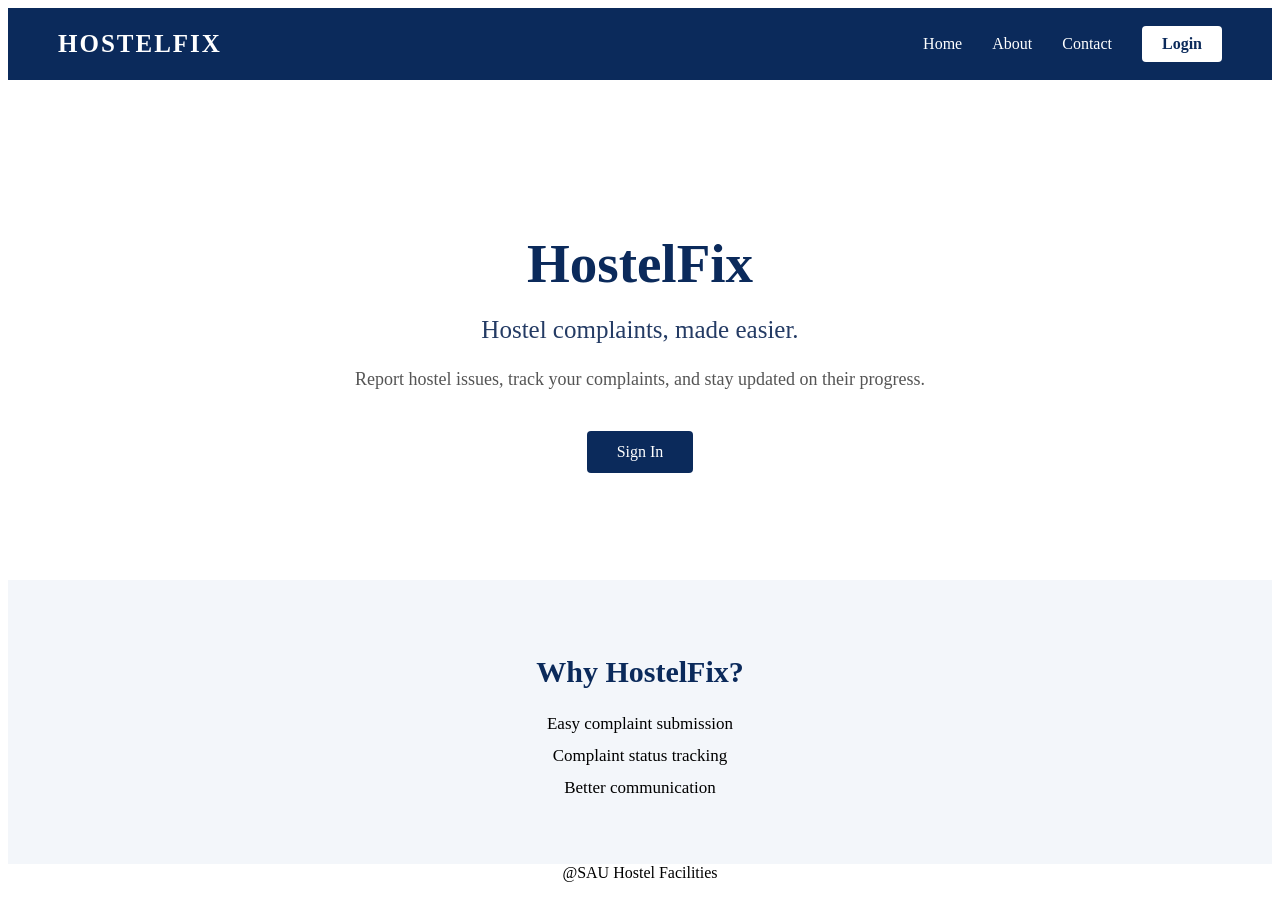
<file: index.html>
<!DOCTYPE html> 
<html> 
<head> 
	<title>HostelFix</title> 
	<link rel="stylesheet" href="style.css"> 
</head>

<body>

<header>
<nav>
	<div class="logo"> HOSTELFIX </div>

	<div class="nav-links">
		<a href="index.html">Home</a>
		<a href="about.html">About</a>
		<a href="contact.html">Contact</a>
		<a href="login.html" class="login-button">Login</a>
	</div>
</nav>
</header>

<main>

<section class="hero">
	<div class="hero-text">
		<h1>HostelFix</h1>
		<h2>Hostel complaints, made easier.</h2>
		<p> Report hostel issues, track your complaints, and stay updated on their progress.</p>

		<a href="signin.html" class="hero-login">Sign In</a>
	</div>
</section>

</main>

<section class="why-hostelfix">

    <h2>Why HostelFix?</h2>

    <ul>
        <li>Easy complaint submission</li>
        <li>Complaint status tracking</li>
        <li>Better communication</li>
    </ul>

</section>

<footer>
	@SAU Hostel Facilities
</footer>
</body>
</html>
</file>
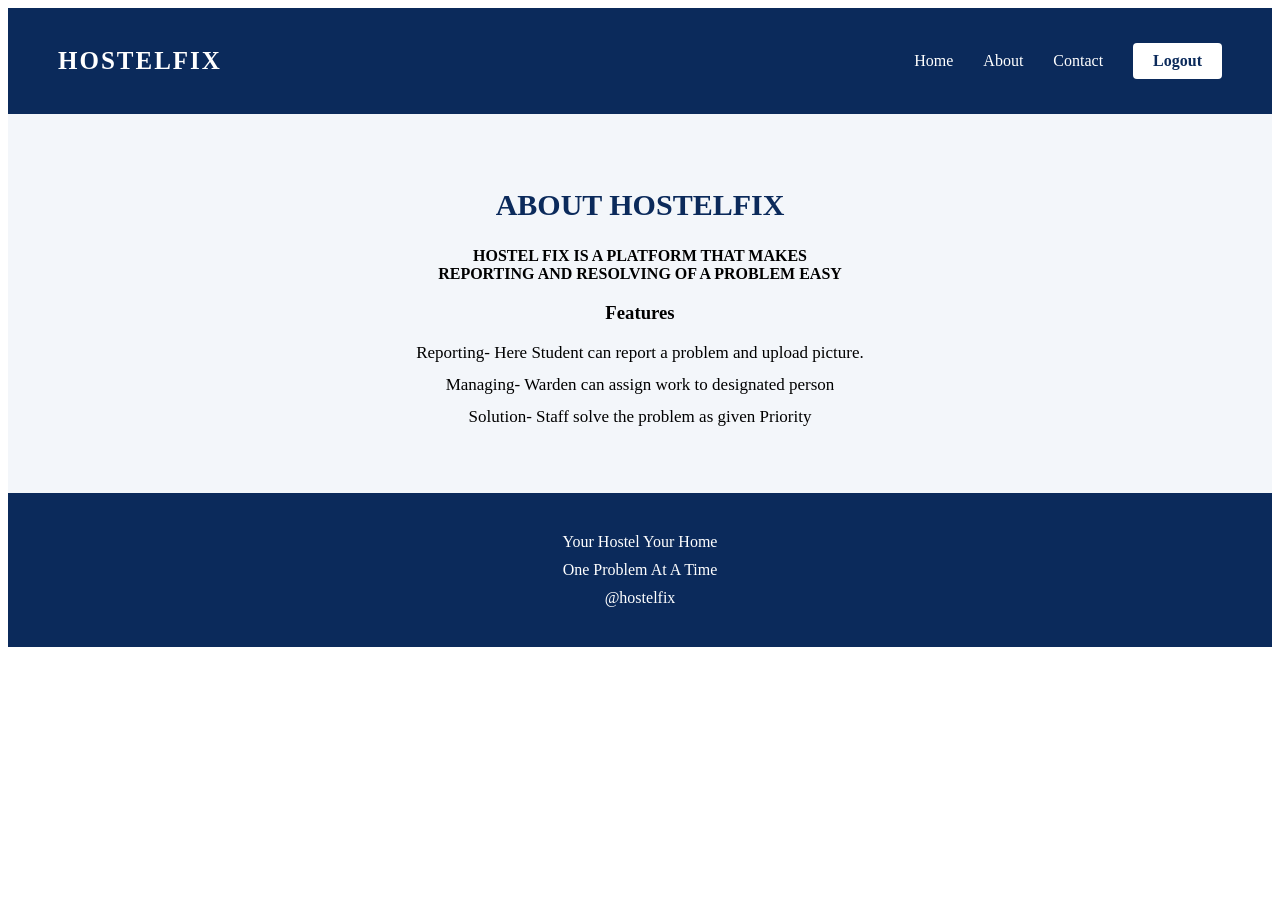
<file: about.html>
<!DOCTYPE html>
<html lang="en">
    <head>
        <title>HOSTELFIX</title>
        <meta name="viewport" content="width=device-width, initial-scale=1.0">
        <link rel="stylesheet" href="fghj.css">
    </head>
    <body>
        <header>
        <nav>
          <h1 class="logo">HOSTELFIX</h1>
          
        <div class="nav-links">
		<a href="index.html">Home</a>
		<a href="about.html">About</a>
		<a href="contact.html">Contact</a>
		<a href="login.html" class="login-button">Logout</a>
	</div>
          </nav>
          </header>
          <section id="about" class="why-hostelfix">
            <h2>ABOUT HOSTELFIX</h2>
            <p><strong>HOSTEL FIX IS A PLATFORM THAT MAKES <br> REPORTING AND RESOLVING OF A PROBLEM EASY </strong></p>
            <h3><strong>Features </strong></h3>
            <UL>
                <li> Reporting- Here Student can report a problem and upload picture. </li>
                <li> Managing-  Warden can assign work to designated person </li> 
                <li>Solution- Staff solve the problem as given Priority </li> 
             </UL>
            </p>
           </section>
           </main>
        
        <footer>
          
            
            <h4>Your Hostel Your Home</h4>
            <h4> One Problem At A Time</h4>
            <h4>@hostelfix</h4>
        </footer>
    </body>
</html>
</file>
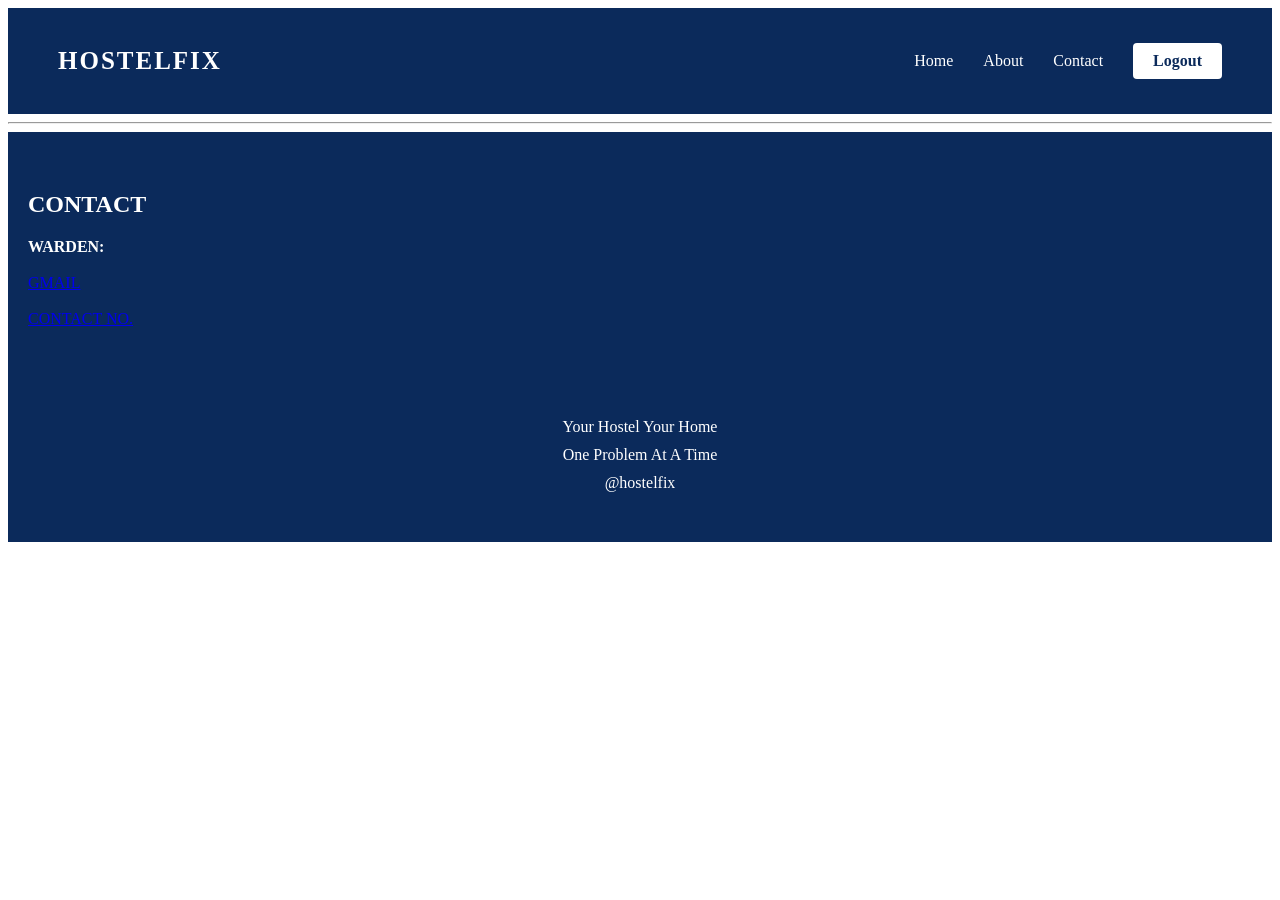
<file: contact.html>
<!DOCTYPE html>
<html lang="en">
    <head>
        <title>HOSTELFIX</title>
        <meta name="viewport" content="width=device-width, initial-scale=1.0">
        <link rel="stylesheet" href="fghj.css">
    </head>
    <body>
        <header>
        <nav>
          <h1 class="logo">HOSTELFIX</h1>
          
         <div class="nav-links">
	      <a href="index.html">Home</a>
		  <a href="about.html">About</a>
		  <a href="contact.html">Contact</a>
          <a href="index.html" class="login-button">Logout</a>
	      </div>
          </nav>
          </header>

          <hr>
           
            <section id="contact">
            <h2>CONTACT</h2>
            <strong>WARDEN: </strong> <br> <br>
            <a href="warden@gmail.com">GMAIL</a> <br> <br>
            <a href="7896541234">CONTACT NO.</a> <br>

            </section>
            
        <footer id="contact">
            <h4>Your Hostel Your Home</h4>
            <h4> One Problem At A Time</h4>
            <h4>@hostelfix</h4>
        </footer>
             
</body>
</html
</file>
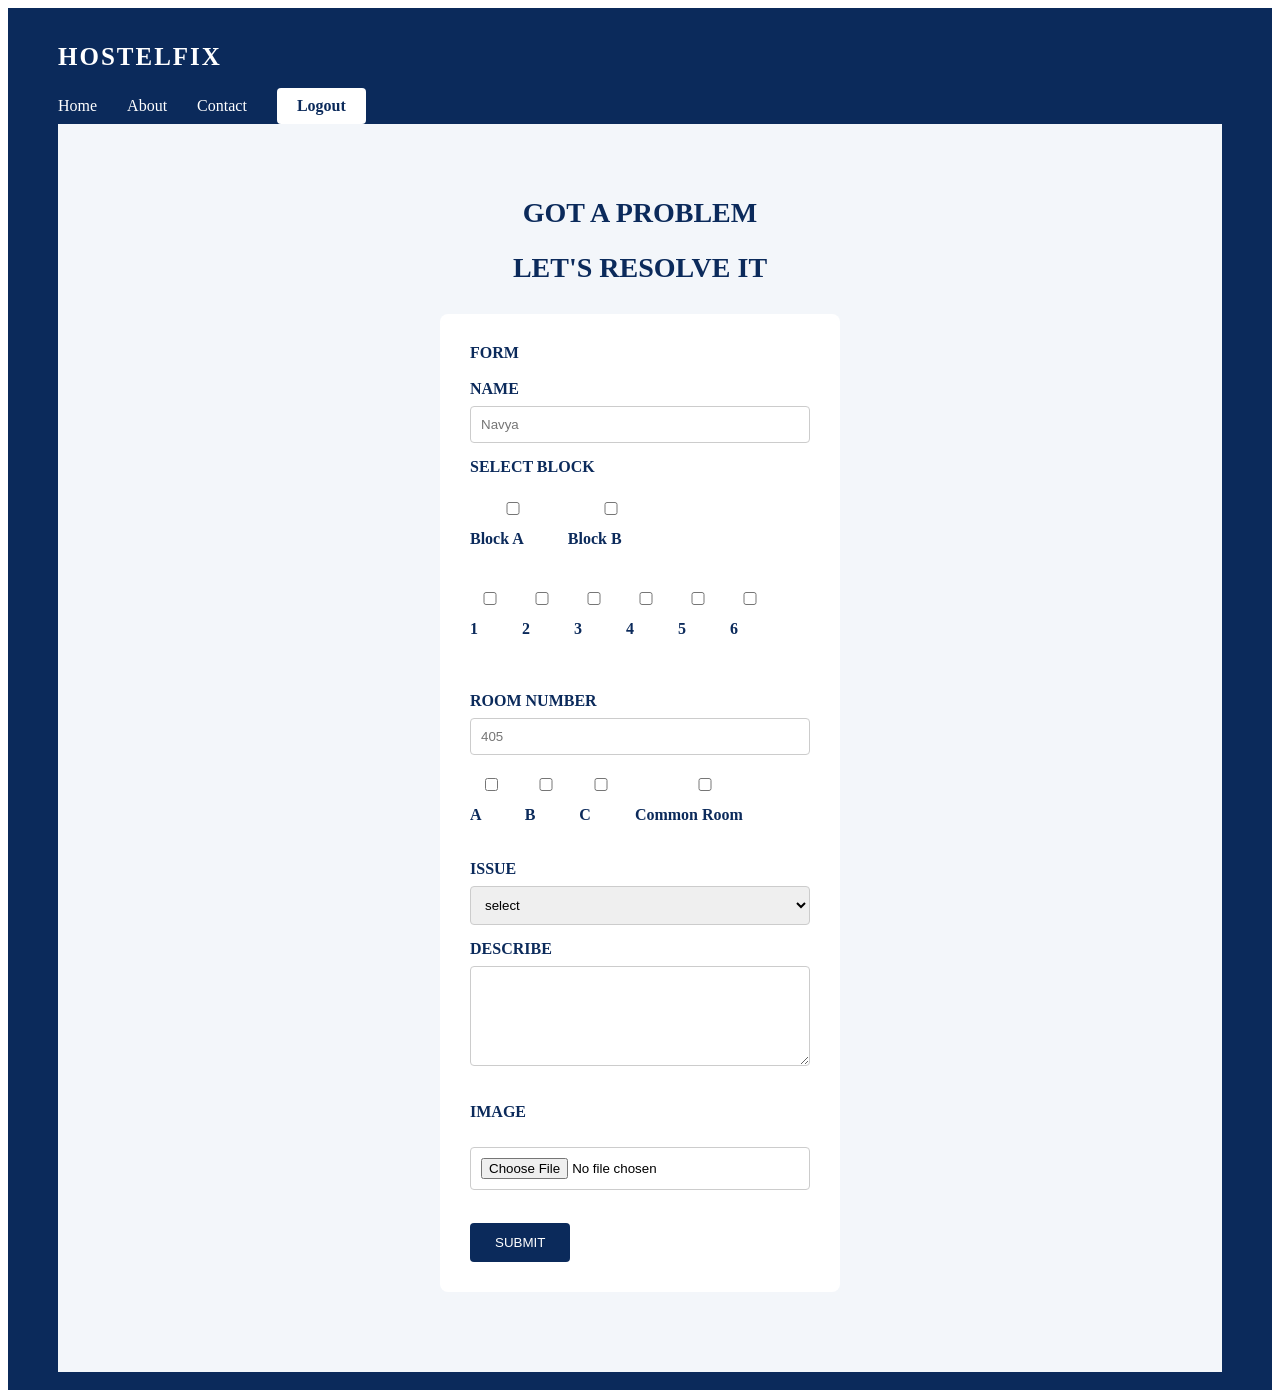
<file: form.html>
<!DOCTYPE html>
<html lang="en">
    <head>
        <title>HOSTELFIX</title>
        <meta name="viewport" content="width=device-width, initial-scale=1.0">
        <link rel="stylesheet" href="fghj.css">
    </head>
    <body>
        <header>
          <h1 class="logo">HOSTELFIX</h1>
          <nav>
           <div class="nav-links">
		        <a href="index.html">Home</a>
		         <a href="about.html">About</a>
		       <a href="contact.html">Contact</a>
		      <a href="index.html" class="login-button">Logout</a>
	          </div>
          </nav>
            <section id="report">
          
          <h2>GOT A PROBLEM</h2>
         <h2>LET'S RESOLVE IT</h2>
         <form action="REPORT">
          <label> FORM</label><br> <br>
           <label for="name">NAME</label><br>
          <input type="text" placeholder="Navya"> <br>
          


          
<!-- BLOCK SELECTION -->

<label>SELECT BLOCK</label>
<br>
<br>

<div class="form-checkbox">

    <label>
        <input type="checkbox" name="block" value="A">
        Block A
    </label>

    <label>
        <input type="checkbox" name="block" value="B">
        Block B
    </label>
</div>
<br>
<br>
<div class="form-checkbox">
    <label>
        <input type="checkbox" name="block" value="1">
         1
    </label>

    <label>
        <input type="checkbox" name="block" value="2">
         2
    </label>

    <label>
        <input type="checkbox" name="block" value="3">
         3
    </label>

    <label>
        <input type="checkbox" name="block" value="4">
         4
    </label>

    <label>
        <input type="checkbox" name="block" value="5">
         5
    </label>

    <label>
        <input type="checkbox" name="block" value="6">
         6
    </label>

  </div>

  <br>
    




<br>
<br>


          
          
          <label for="room number">ROOM NUMBER</label>  <br>
          <input type="text" placeholder="405"> <br>

          <div class="form-checkbox">
    <label>
        <input type="checkbox" name="block" value="A">
        A
    </label>

    <label>
        <input type="checkbox" name="block" value="B">
        B
    </label>

    <label>
        <input type="checkbox" name="block" value="C">
        C
    </label>

    <label>
        <input type="checkbox" name="block" value="CR">
        Common Room
    </label>
     </div>
 <br>
 <br>
    
          <label for="issue">ISSUE</label><br>
          
          <select>
            <option value="select">select</option>
             <option value="electrcity">electricity</option>
             <option value="cleanliness">cleanliness</option>
             <option value="furniture">furniture</option> 
             <option value="plumbring">plumbring</option>
             <option value="other">other</option>
          </select>
        <br>
          <label for="describe" placeholder="describebr the issue">DESCRIBE</label>
          <br>
          <textarea name="DESCRIBE" id="describe"> </textarea>
        <br> <br>
        <label for="image">IMAGE</label>
         <br> 
         <br>
        <input type="file"  id="image" accept="image/*">
        <br>
        <br>
        <button type="button">SUBMIT</button>
        <br>
         </form>
         </section>
</file>
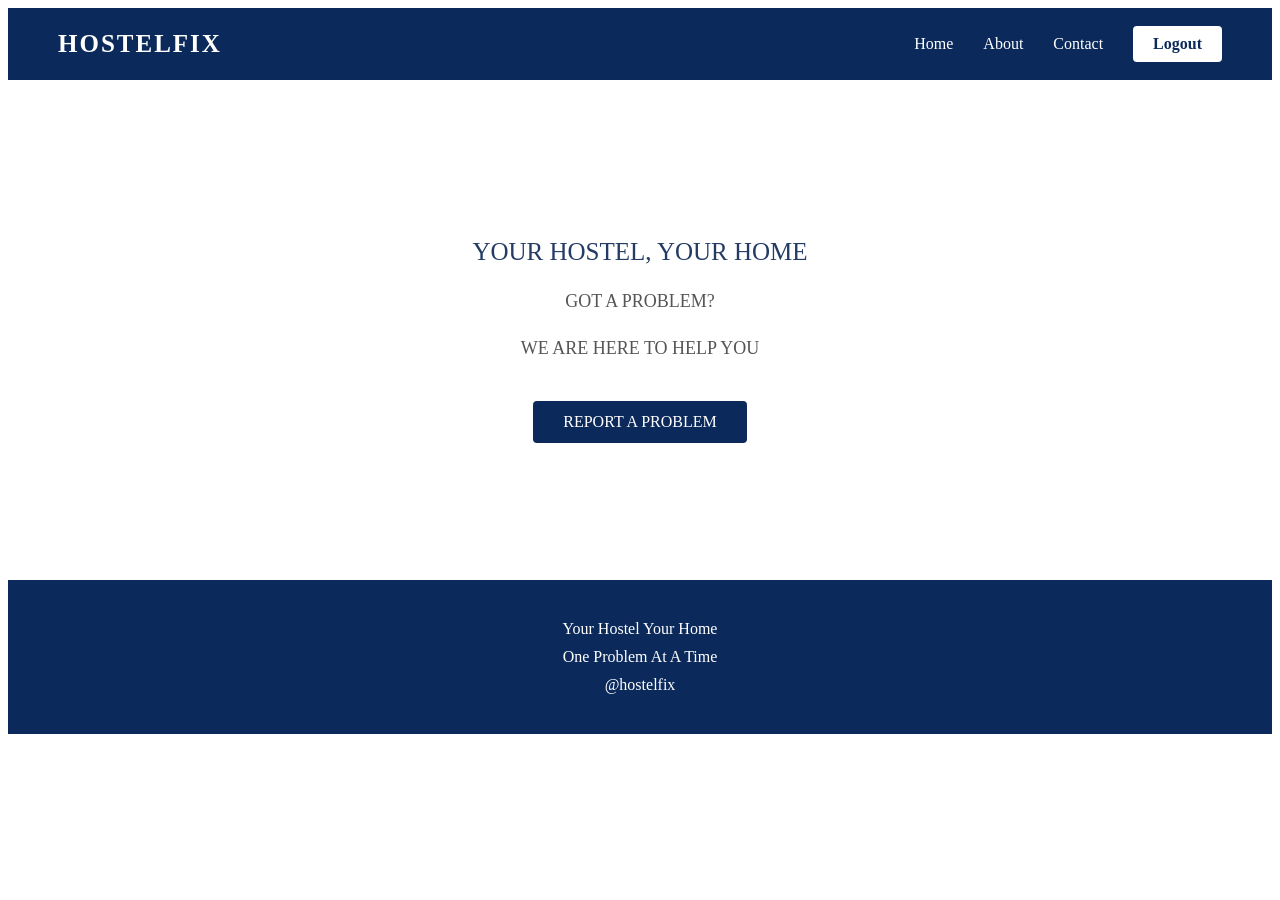
<file: login.html>
<!DOCTYPE html>
<html lang="en">

    <head>
        <title>HOSTELFIX</title>
        <meta name="viewport" content="width=device-width, initial-scale=1.0">      
        <link rel="stylesheet" href="fghj.css">
    </head>

    <body>

        <header>

        <nav>
          <div class="logo">HOSTELFIX</div>

            <div class="nav-links">
	    	    <a href="index.html">Home</a>
		        <a href="about.html">About</a>
		        <a href="contact.html">Contact</a>
		        <a href="signin.html" class="login-button">Logout</a>
	        </div>
         </nav>
          </header>

          <main>

           <section id="home" class="hero">
                <div class="hero-text">
            
                    <h2>YOUR HOSTEL, YOUR HOME</h2>
                    <p>GOT A PROBLEM?</p>
                    <p>WE ARE HERE TO HELP YOU</p>
                    <a href="form.html" class="hero-login">
                    REPORT A PROBLEM
                    </a>
                </div>
           </section>
           
          </main>

        <footer>
            <h4>Your Hostel Your Home</h4>
            <h4> One Problem At A Time</h4>
            <h4>@hostelfix</h4>
        </footer>

    </body>
</html>
</file>
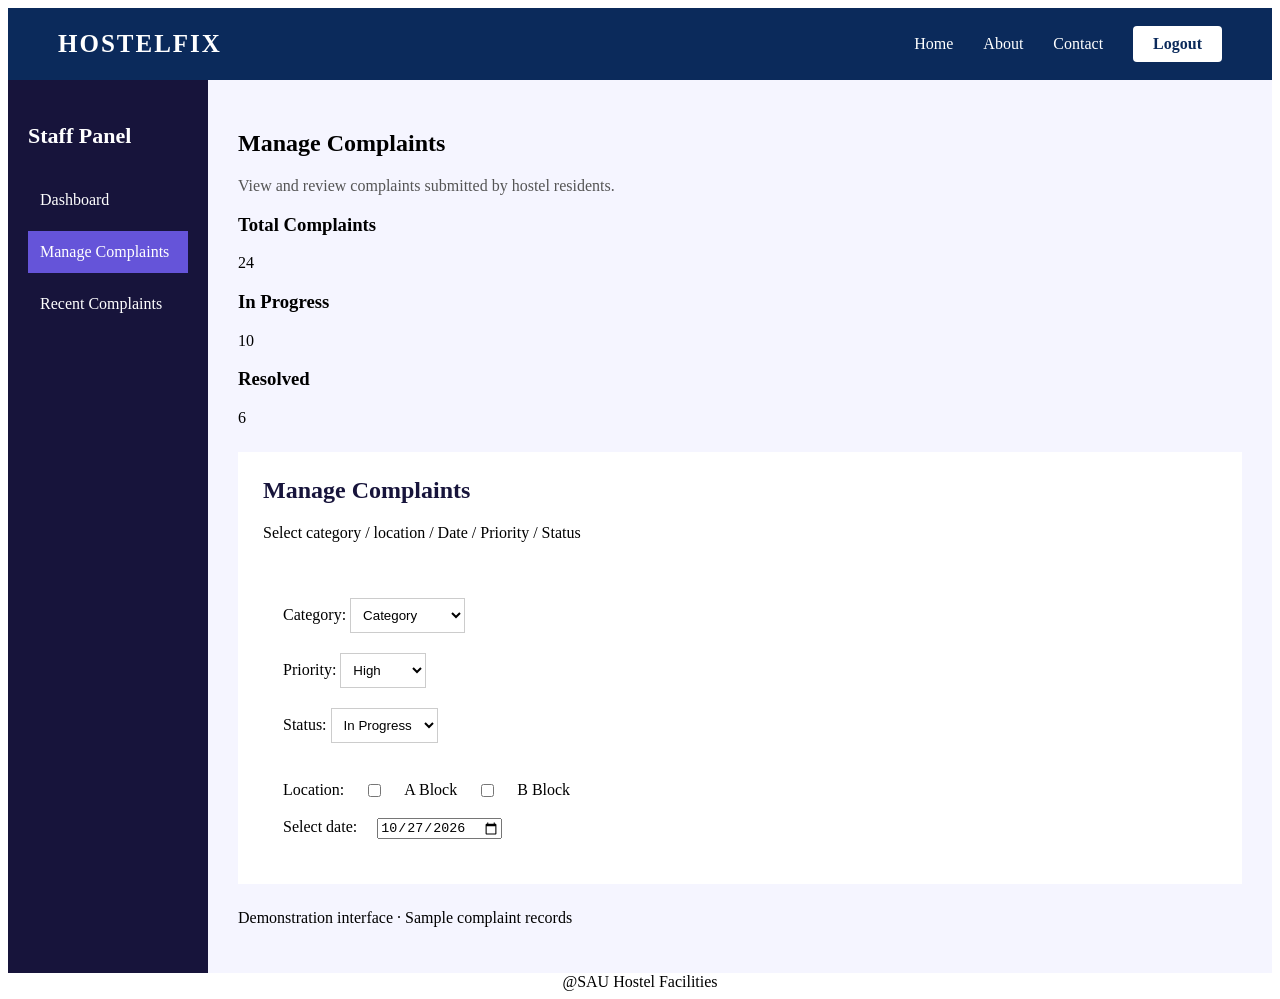
<file: manage-complaints.html>
<!DOCTYPE html>

<html>

<head>
    <title>HostelFix | Manage Complaints</title>
    <link rel="stylesheet" href="style.css">
</head>


<body>

<header>
<nav>
    <div class="logo">HOSTELFIX</div>

    <div class="nav-links">
        <a href="index.html">Home</a>
        <a href="about.html">About</a>
        <a href="contact.html">Contact</a>
        <a href="index.html" class="login-button">Logout</a>
    </div>
</nav>
</header>

<main class="staff-dashboard">

	<aside class="staff-sidebar">
		<h2>Staff Panel</h2>

		<a href="staff-dashboard.html">Dashboard</a>
		<a href="manage-complaints.html" class="active">Manage Complaints</a>
		<a href="recent.html">Recent Complaints</a>
	</aside>

<section class="staff-content">

<div class="dashboard-heading">
	<h1>Manage Complaints</h1>
	<p>View and review complaints submitted by hostel residents.</p>
</div>

<div class="complaint-summary">
	<div class="summary-card">
	<h3>Total Complaints</h3>
	<p>24</p>
	</div>

	<div class="summary-card">
	<h3>In Progress</h3>
	<p>10</p>
	</div>

	<div class="summary-card">
	<h3>Resolved</h3>
	<p>6</p>
	</div>

</div>


<section class="complaints-section">

	<h2>Manage Complaints</h2>

	<p>Select category / location / Date / Priority / Status</p>

<section class="form">
	<form method="post">

	<div class="form-select">
	<label>Category: </label>
	<select>
		<option>Category</option>
		<option>Electrical</option>
		<option>Plumbing</option>
		<option>Internet</option>
		<option>Maintenance</option>
		<option>Pest Control</option>
	</select>
	</div>

	<div class="form-select">
	<label>Priority: </label>
	<select>
		<option>High</option>
		<option>Medium</option>
		<option>Low</option>
	</select>
	</div>

	<div class="form-select">
	<label>Status: </label>
	<select>
		<option>In Progress</option>
		<option>Pending</option>
		<option>Resolved</option>
	</select>
	</div>

	<br>

	<div class="form-checkbox">
	<label for="Location">Location: </label>
	<input type="checkbox" id="Location" name="A">A Block
	<input type="checkbox" id="Location" name="B">B Block
	</div>

	<br>

	<div class="form-date">
	<label for="Date">Select date: </label>
	<input type="date" id="Date" name="Date registered" value="2026-10-27">
	</div>


	</form>

</section>
</section>


<p class="demo-note">
	Demonstration interface · Sample complaint records
</p>

</section>

</main>

<footer>
    @SAU Hostel Facilities
</footer>


</body>

</html>
</file>
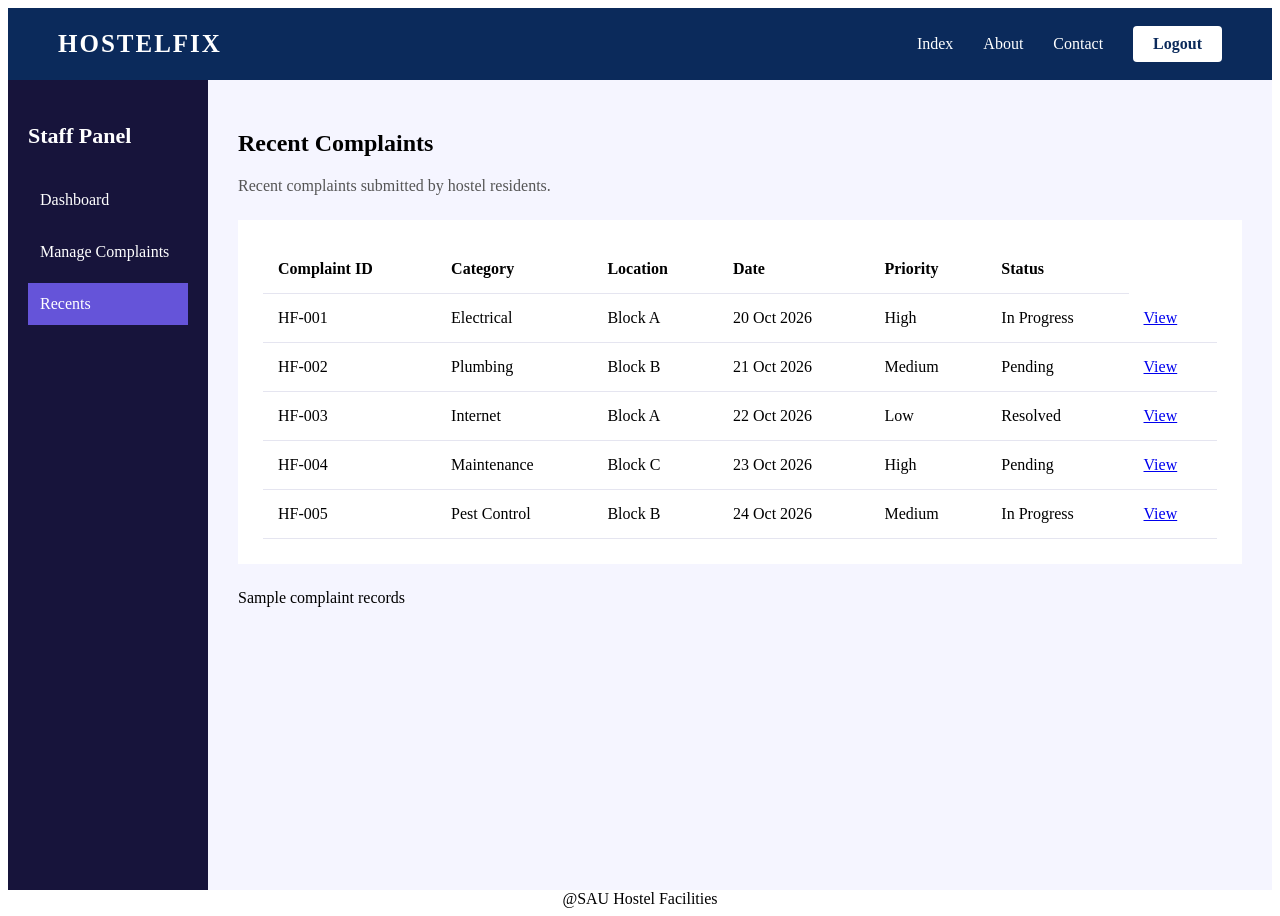
<file: recent.html>
<!DOCTYPE html>

<html>

<head>
    <title>HostelFix | Recent complaints</title>
    <link rel="stylesheet" href="style.css">
</head>

<body>
    <header> 
        <nav>
            <div class="logo">HOSTELFIX</div>
            <div class="nav-links">
                <a href="index.html">Index</a>
                <a href="about.html">About</a>
                <a href="contact.html">Contact</a>
                <a href="index.html" class="login-button">Logout</a>
            </div>
        </nav>
    </header>

    <main class="staff-dashboard">
        <aside class="staff-sidebar">
            <h2>Staff Panel</h2>
            <a href="staff-dashboard.html">Dashboard</a>
            <a href="manage-complaints.html">Manage Complaints</a>
            <a href="recent.html" class="active">Recents</a>
        </aside>
        
        <section class="staff-content">
            <div class="dashboard-heading">
                <h1>Recent Complaints</h1>
                <p>Recent complaints submitted by hostel residents.</p>
            </div>

        <section id="complaints" class="complaints-section">

            <table>
                <thead>
                    <tr>
                        <th>Complaint ID</th>
                        <th>Category</th>
                        <th>Location</th>
                        <th>Date</th>
                        <th>Priority</th>
                        <th>Status</th>
                    </tr>
                </thead>

                <tbody>
                    <tr>
                        <td>HF-001</td>
	                    <td>Electrical</td>
                    	<td>Block A</td>
                    	<td>20 Oct 2026</td>
                    	<td><span class="priority high">High</span></td>
                    	<td><span class="status progress">In Progress</span></td>
	                    <td><a class="view-button" href="complaint-details.html">View</a></td>
                    </tr>

                    <tr>
	                    <td>HF-002</td>
	                    <td>Plumbing</td>
	                    <td>Block B</td>
	                    <td>21 Oct 2026</td>
	                    <td><span class="priority medium">Medium</span></td>
                    	<td><span class="status pending">Pending</span></td>
                    	<td><a class="view-button" href="complaint-details.html">View</a></td>
                    </tr>

                    <tr>
	                    <td>HF-003</td>
                    	<td>Internet</td>
                    	<td>Block A</td>
                    	<td>22 Oct 2026</td>
                    	<td><span class="priority low">Low</span></td>
	                    <td><span class="status resolved">Resolved</span></td>
                    	<td><a class="view-button" href="complaint-details.html">View</a></td>
                    </tr>

                    <tr>
	                    <td>HF-004</td>
	                    <td>Maintenance</td>
	                    <td>Block C</td>
	                    <td>23 Oct 2026</td>
	                    <td><span class="priority high">High</span></td>
	                    <td><span class="status pending">Pending</span></td>
	                    <td><a class="view-button" href="complaint-details.html">View</a></td>
                    </tr>

                    <tr>
	                    <td>HF-005</td>
	                    <td>Pest Control</td>
	                    <td>Block B</td>
	                    <td>24 Oct 2026</td>
	                    <td><span class="priority medium">Medium</span></td>
	                    <td><span class="status progress">In Progress</span></td>
	                    <td><a class="view-button" href="complaint-details.html">View</a></td>
                    </tr>

                </tbody>
            
            </table>
        </section>

        <p class="demo-note">Sample complaint records</p>

    </section>
    </main>

    <footer>
        @SAU Hostel Facilities
    </footer>

</body>

</html>
</file>
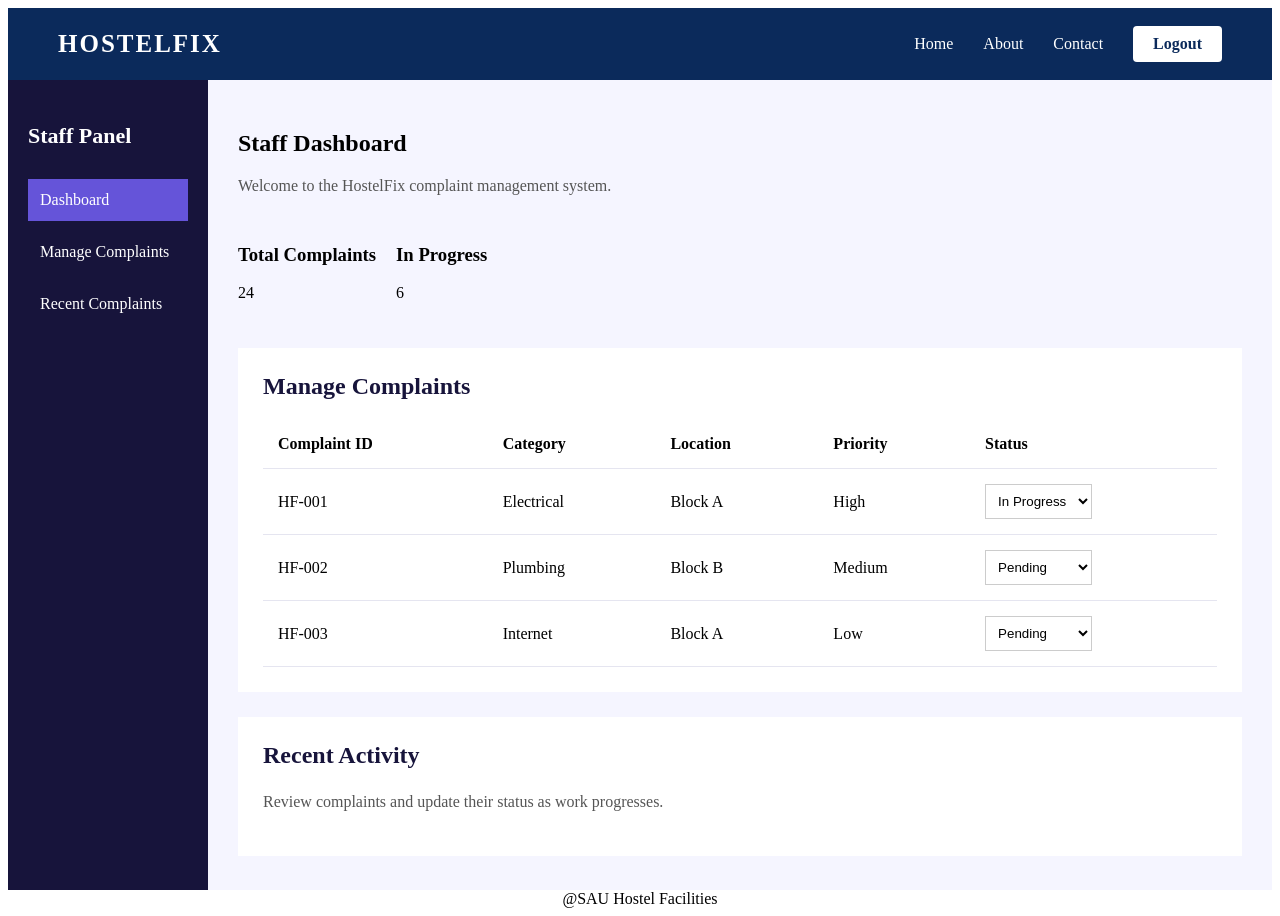
<file: staff-dashboard.html>
<!DOCTYPE html>
<html>
<head>
	<title>HostelFix | Staff Dashboard</title>
	<link rel="stylesheet" href="style.css">
</head>

<body>

<header>
<nav>
	<div class="logo"> HOSTELFIX </div>
	
	<div class="nav-links">
        <a href="index.html">Home</a>
        <a href="about.html">About</a>
        <a href="contact.html">Contact</a>
        <a href="index.html" class="login-button">Logout</a>
    </div>
	
</nav>
</header>

<main class="staff-dashboard">
	<aside class="staff-sidebar">
		<h2>Staff Panel</h2>

		<a href="staff-dashboard.html" class="active">Dashboard</a>
		<a href="manage-complaints.html">Manage Complaints</a>
		<a href="recent.html">Recent Complaints</a>
	</aside>

	<section class="staff-content">
		<div class="dashboard-heading">
		<h1>Staff Dashboard</h1>
		<p>Welcome to the HostelFix complaint management system.</p>
		</div>

<div class="stats-container">

	<div class="stat-card">
	<h3>Total Complaints</h3>
	<p>24</p>
	</div>

	<div class="stat-card">
	<h3>In Progress</h3>
	<p>6</p>
	</div>

</div>

<section id="complaints" class="complaints-section">

	<h2>Manage Complaints</h2>

	<table>

	<thead>
	<tr>
	<th>Complaint ID</th>
	<th>Category</th>
	<th>Location</th>
	<th>Priority</th>
	<th>Status</th>
	</tr>
	</thead>

	<tbody>

	<tr>
	<td>HF-001</td>
	<td>Electrical</td>
	<td>Block A</td>
	<td>High</td>
	
	<td>

		<select>
		<option>Pending</option>
		<option selected>In Progress</option>
		<option>Resolved</option>
		</select>
	</td>
	</tr>

	<tr>
	<td>HF-002</td>
	<td>Plumbing</td>
	<td>Block B</td>
	<td>Medium</td>
	
	<td>

		<select>
		<option>Pending</option>
		<option>In Progress</option>
		<option>Resolved</option>
		</select>
	</td>

	</tr>

	<tr>
	
	<td>HF-003</td>
	<td>Internet</td>
	<td>Block A</td>
	<td>Low</td>

	<td>

		<select>
		<option>Pending</option>
		<option>In Progress</option>
		<option>Resolved</option>
		</select>
	</td>

	</tr>

	</tbody>

	</table>

</section>


<section id="recent" class="recent-section">
	<h2>Recent Activity</h2>
	<p>Review complaints and update their status as work progresses.</p>
</section>

</main>

<footer>
	@SAU Hostel Facilities
</footer>

</body>

</html>
</file>
<file: style.css>
/*HOME PAGE*/

header {
	background-color: #0B2A5B; 
	padding: 18px 50px;
}


nav {
	display: flex;
	justify-content: space-between;
	align-items: center;
}


.logo {
	color: white;
	font-size: 25px;
	font-weight: bold;
	letter-spacing: 2px;
}


.nav-links {
	display: flex;
	align-items: center;
	gap: 30px;
}


.nav-links a {
	color: white;
	text-decoration: none;
	font-size: 16px;
}


.login-button {
	background-color: white;
	color: #0B2A5B !important;
	padding: 9px 20px;
	border-radius: 4px;
	font-weight: bold;
}

.login-button:focus {
	background-color: lightgray;
}

.hero {
	min-height: 500px;
	display: flex;
	justify-content: center;
	align-items: center;
	text-align: center;
}

.hero-text {
	max-width: 650px;
}


.hero h1 {
	font-size: 55px;
	color: #0B2A5B;
	margin-bottom: 10px;
}


.hero h2 {
	font-size: 25px;
	font-weight: normal;
	color: #243B64;
}


.hero p {
	font-size: 18px;
	color: #555;
	line-height: 1.6;
}


.hero-login {
	display: inline-block;
	margin-top: 20px;
	padding: 12px 30px;
	background-color: #0B2A5B;
	color: white;
	text-decoration: none;
	border-radius: 4px;
}

.hero-login:hover {
	background-color: #163D7A;
}

.why-hostelfix {
    text-align: center;
    padding: 50px;
    background-color: #F3F6FA;
}

.why-hostelfix h2 {
    color: #0B2A5B;
    font-size: 30px;
}

.why-hostelfix ul {
    list-style: none;
    padding: 0;
}

.why-hostelfix li {
    margin: 12px;
    font-size: 17px;
}




/* STAFF DASHBOARD */


.staff-dashboard {
	display: flex;
	min-height: 90vh;
	background-color: #f5f5ff
}

/* Sidebar */

.staff-sidebar {
	width: 200px;
	background-color: #17143b;
	padding: 25px 20px;
	box-sizing: border-box;
}

.staff-sidebar h2 {
	color: white;
	font-size: 22px;
	margin-bottom: 30px;
}

.staff-sidebar a {
	display: block;
	color: white;
	text-decoration: none;
	padding: 12px;
	margin-bottom: 10px;
}

.staff-sidebar a:hover {
	background-color: #6554d9;
}

 .staff-sidebar a.active {
	background-color: #6554d9;
}


/* MAIN CONTENT */

.staff-content {
	flex: 1;
	padding: 30px;
	min-width: 0;
}

.dashboard-heading p {
	color: #555;
}


/* FORM */

.form {
	box-sizing: border-box;
	padding: 20px;
	background-color: white;
	display: flex;
	flex-direction: column;
	gap: 20px;
}

.form-select {
	box-sizing: content-box;
	margin: 20px 0px;
}

.form-checkbox {
	display: flex;
	gap: 20px;
}

.form-date {
	display: flex;
	gap: 20px;
}

/* STATISTICS CARDS */

.stats-container {
	display: flex;
	gap: 20px;
	margin: 30px 0;
}



/* COMPLAINTS TABLE */


.complaints-section, .recent-section {
	background-color: white;
	padding: 25px;
	margin-top: 25px;
	overflow-x: auto;
}


.complaints-section table {
	width: 100%;
	border-collapse: collapse;
	text-align: left;
}


.complaints-section h2, .recent-section h2 {
	color: #17143b;
	margin-top: 0;
}

.complaints-section th, .complaints-section td {
	padding: 15px;
	border-bottom: 1px solid #e5e5f0;
}


.complaints-section select {
	padding: 8px;
	border: 1px solid #ccc;
	background-color: white;
}

.recent-section {
    background-color: white;
    padding: 25px;
    margin-top: 25px;
    box-sizing: border-box;
}

.recent-section h2 {
    margin-top: 0;
    color: #17143b;
}

.recent-section p {
    color: #555;
    line-height: 1.6;
}


.staff-content {
    min-width: 0;
    overflow-wrap: break-word;
}

.complaints-section {
    margin-bottom: 25px;
}



/* SIGN IN PAGE*/

.signin-page {
    min-height: 100vh;
    display: flex;
    justify-content: center;
    align-items: center;
    background-image: url("bg.jpeg");
    background-size: cover;
    background-position: center;
    background-attachment: fixed;
}

/* SIGN IN BOX */

.signin-box {
    background: white;
    width: 320px;
    border-radius: 10px;
    text-align: left;
}

.sb-top {
	background-color:#0B2A5B;
	height: 20px;
	padding: 30px;
	color: white;
	font-weight: bolder;
	border-radius: 10px 10px 0px 0px;
}

.sb-bottom {
	padding: 30px;
}

/* INPUT FIELDS */

.signin-box input {
    width: 100%;
    padding: 10px;
    margin: 8px 0 18px;
    box-sizing: border-box;
}

/* BUTTON */

.signin-button {
	display: inline-block;
	margin: 5px 80px;
	padding: 10px 20px;
	background-color: #733dd1;
	color: white;
	text-decoration: none; /* Removes the underline */
	border-radius: 5px;	
	text-align: center;
	font-weight: bold;
}


/* FOOTER */

footer {
	text-align: center;
}



/* SMALL SCREENS */

@media (max-width: 900) {
	.staff-dashboard {
	flex-direction: column;
}

.staff-sidebar {
	width: 100%;
}

.stats-container {
	flex-wrap: wrap;
}

.stat-card {
	flex-wrap: wrap;
}

.stat-card {
	flex: 1 1 40%;
}

}


@media (max-width: 500px) {
	.staff-content {
		padding: 15px;
	}
	.stats-container {
		flex-direction: column;
	}
}
</file>
<file: fghj.css>
header {
	background-color: #0B2A5B; 
	padding: 18px 50px;
}


nav {
	display: flex;
	justify-content: space-between;
	align-items: center;
}


.logo {
	color: white;
	font-size: 25px;
	font-weight: bold;
	letter-spacing: 2px;
}


.nav-links {
	display: flex;
	align-items: center;
	gap: 30px;
}


.nav-links a {
	color: white;
	text-decoration: none;
	font-size: 16px;
}


.login-button {
	background-color: white;
	color: #0B2A5B !important;
	padding: 9px 20px;
	border-radius: 4px;
	font-weight: bold;
}


.hero {
	min-height: 500px;
	display: flex;
	justify-content: center;
	align-items: center;
	text-align: center;
}

.hero-text {
	max-width: 650px;
}


.hero h1 {
	font-size: 55px;
	color: #0B2A5B;
	margin-bottom: 10px;
}


.hero h2 {
	font-size: 25px;
	font-weight: normal;
	color: #243B64;
}


.hero p {
	font-size: 18px;
	color: #555;
	line-height: 1.6;
}


.hero-login {
	display: inline-block;
	margin-top: 20px;
	padding: 12px 30px;
	background-color: #0B2A5B;
	color: white;
	text-decoration: none;
	border-radius: 4px;
}

.hero-login:hover {
	background-color: #163D7A;
}

.why-hostelfix {
    text-align: center;
    padding: 50px;
    background-color: #F3F6FA;
}

.why-hostelfix h2 {
    color:#0B2A5B ;
    font-size: 30px;
}

.why-hostelfix ul {
    list-style: none;
    padding: 0;
}

.why-hostelfix li {
    margin: 12px;
    font-size: 17px;
}

/* FORM */

.form {
	box-sizing: border-box;
	padding: 20px;
	background-color: white;
	display: flex;
	flex-direction: column;
	gap: 20px;
}

.form-select {
	box-sizing: content-box;
	margin: 20px 0px;
}

.form-checkbox {
	display: flex;
	gap: 20px;
}

.form-date {
	display: flex;
	gap: 20px;
}

/* STATISTICS CARDS */


/* FOOTER */

footer {
    background-color: #0B2A5B;
    color: white;
    text-align: center;
    padding: 30px;
}

footer h2 {
    font-size: 25px;
    margin-bottom: 20px;
}

footer strong {
    font-size: 18px;
}

footer a {
    color: white;
    text-decoration: none;
    font-size: 16px;
}

footer h4 {
    font-weight: normal;
    margin: 10px;
}

footer a:hover {
    text-decoration: underline;
}

/* REPORT FORM */

#report {
    text-align: center;
    padding: 50px;
    background-color: #F3F6FA;
}

#report h2 {
    color: #0B2A5B;
    font-size: 28px;
}

form {
    background-color: white;
    width: 400px;
    margin: 30px auto;
    padding: 30px;
    border-radius: 8px;
    text-align: left;
}

form label {
    color: #0B2A5B;
    font-weight: bold;
}

form input,
form select,
form textarea {
    width: 100%;
    padding: 10px;
    margin-top: 8px;
    margin-bottom: 15px;
    border: 1px solid #ccc;
    border-radius: 4px;
    box-sizing: border-box;
}

form textarea {
    height: 100px;
}

form button {
    background-color: #0B2A5B;
    color: white;
    padding: 12px 25px;
    border: none;
    border-radius: 4px;
    cursor: pointer;
}

form button:hover {
    background-color: #163D7A;
}
     form {
    max-width: 400px;
    width: 100%;
    box-sizing: border-box;
}

/* MOBILE RESPONSIVE */

@media screen and (max-width: 600px) {

    header {
        padding: 15px;
    }

    nav {
        flex-direction: column;
        gap: 15px;
    }

    .nav-links {
        flex-wrap: wrap;
        justify-content: center;
        gap: 15px;
    }

    .logo {
        font-size: 22px;
    }

    .hero {
        min-height: 400px;
        padding: 20px;
    }

    .hero h1 {
        font-size: 35px;
    }

    .hero h2 {
        font-size: 21px;
    }

    .hero p {
        font-size: 16px;
    }

    .why-hostelfix {
        padding: 25px 15px;
    }

    .why-hostelfix h2 {
        font-size: 24px;
    }

    #report {
        padding: 25px 15px;
    }

    form {
        width: 100%;
        padding: 20px;
    }

    footer {
        padding: 20px;
    }

}


/* TABLET RESPONSIVE */

@media screen and (min-width: 601px) and (max-width: 900px) {

    header {
        padding: 18px 25px;
    }

    .nav-links {
        gap: 15px;
    }

    .hero h1 {
        font-size: 45px;
    }

    .hero {
        padding: 20px;
    }

    form {
        max-width: 400px;
        width: 100%;
    }

}


#contact {
    background-color: #0B2A5B;
    color: white;
    padding: 40px 20px;
    width: 100%;
    min-height: 50px;
    box-sizing: border-box;
    
}

.admin-div{
    background-color:#F3F6FA ;
    display: inline-flex;
    justify-content: space-between;
    align-items: center;


}
.admin{
    background-color: #0B2A5B;
    display: inline-block;
    color: #F3F6FA;
    align-items: center;
}
.admin a{
    color: #F3F6FA;
}
</file>
